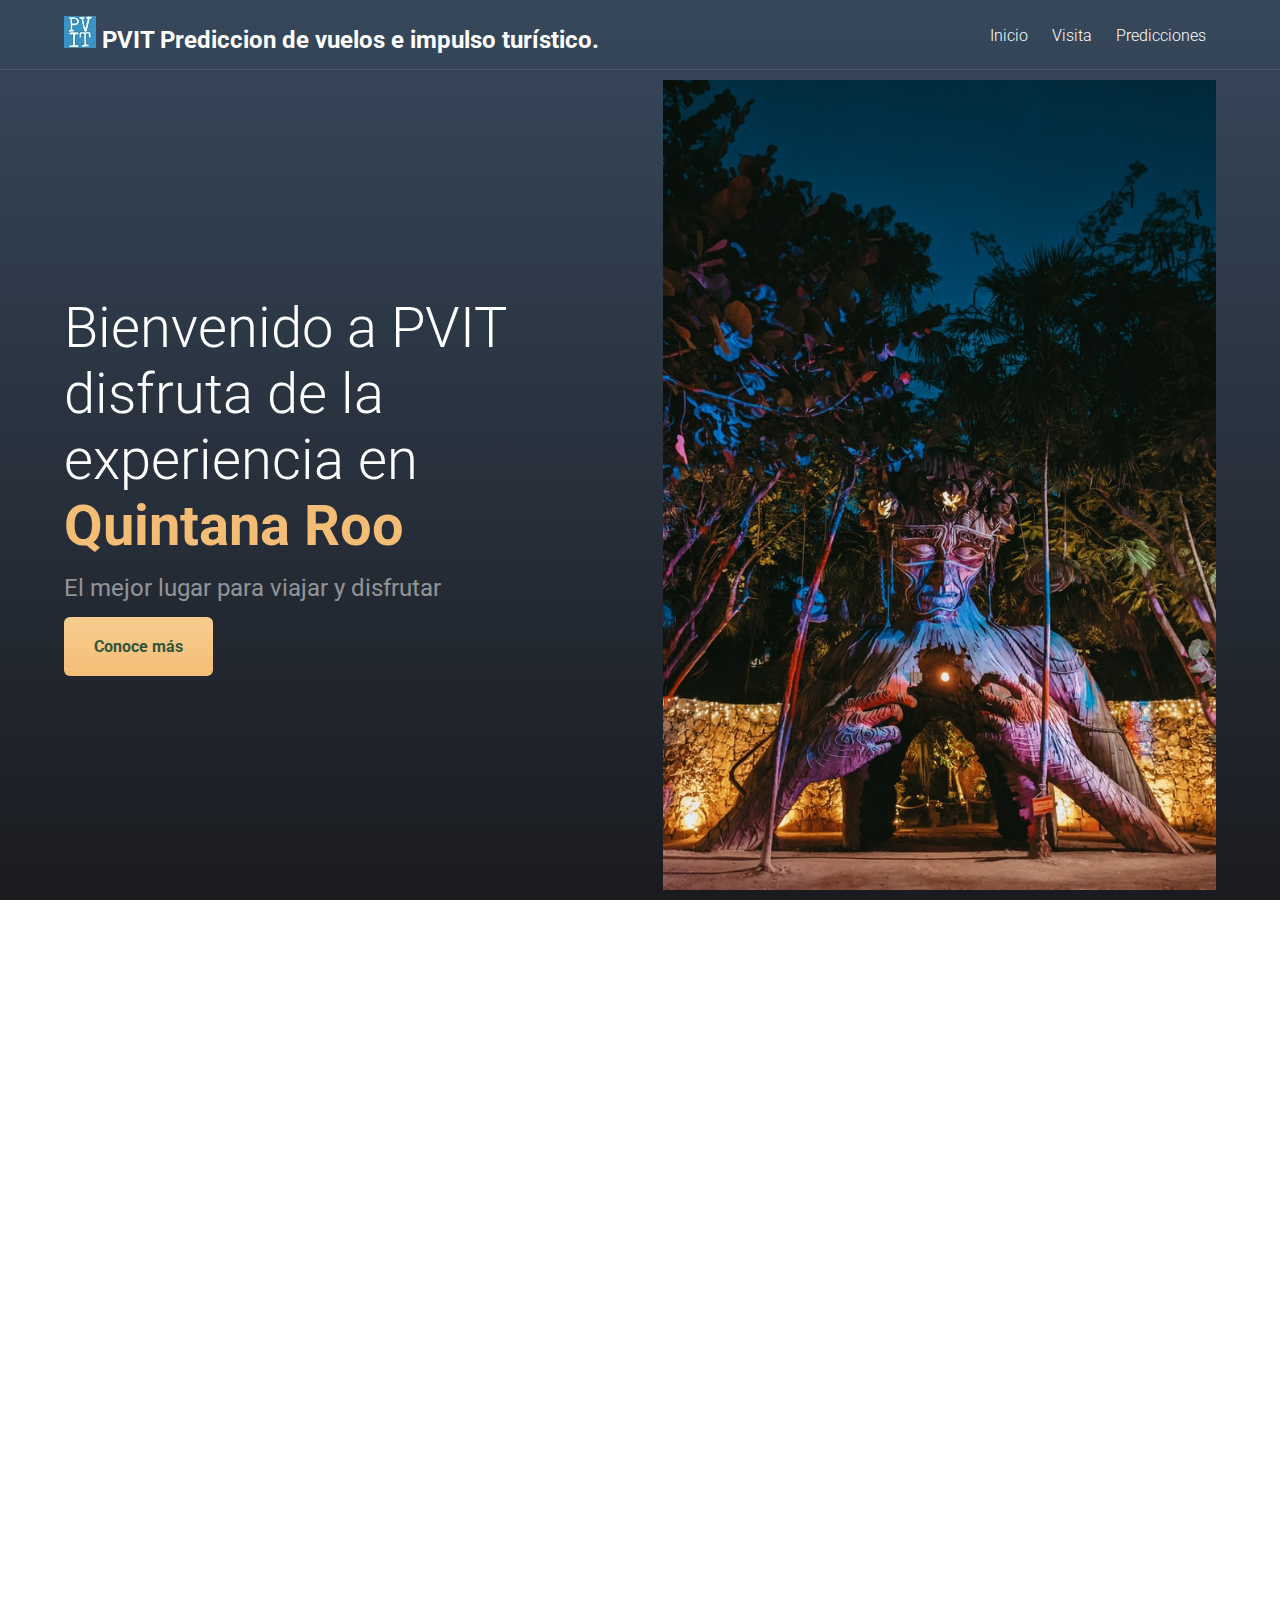
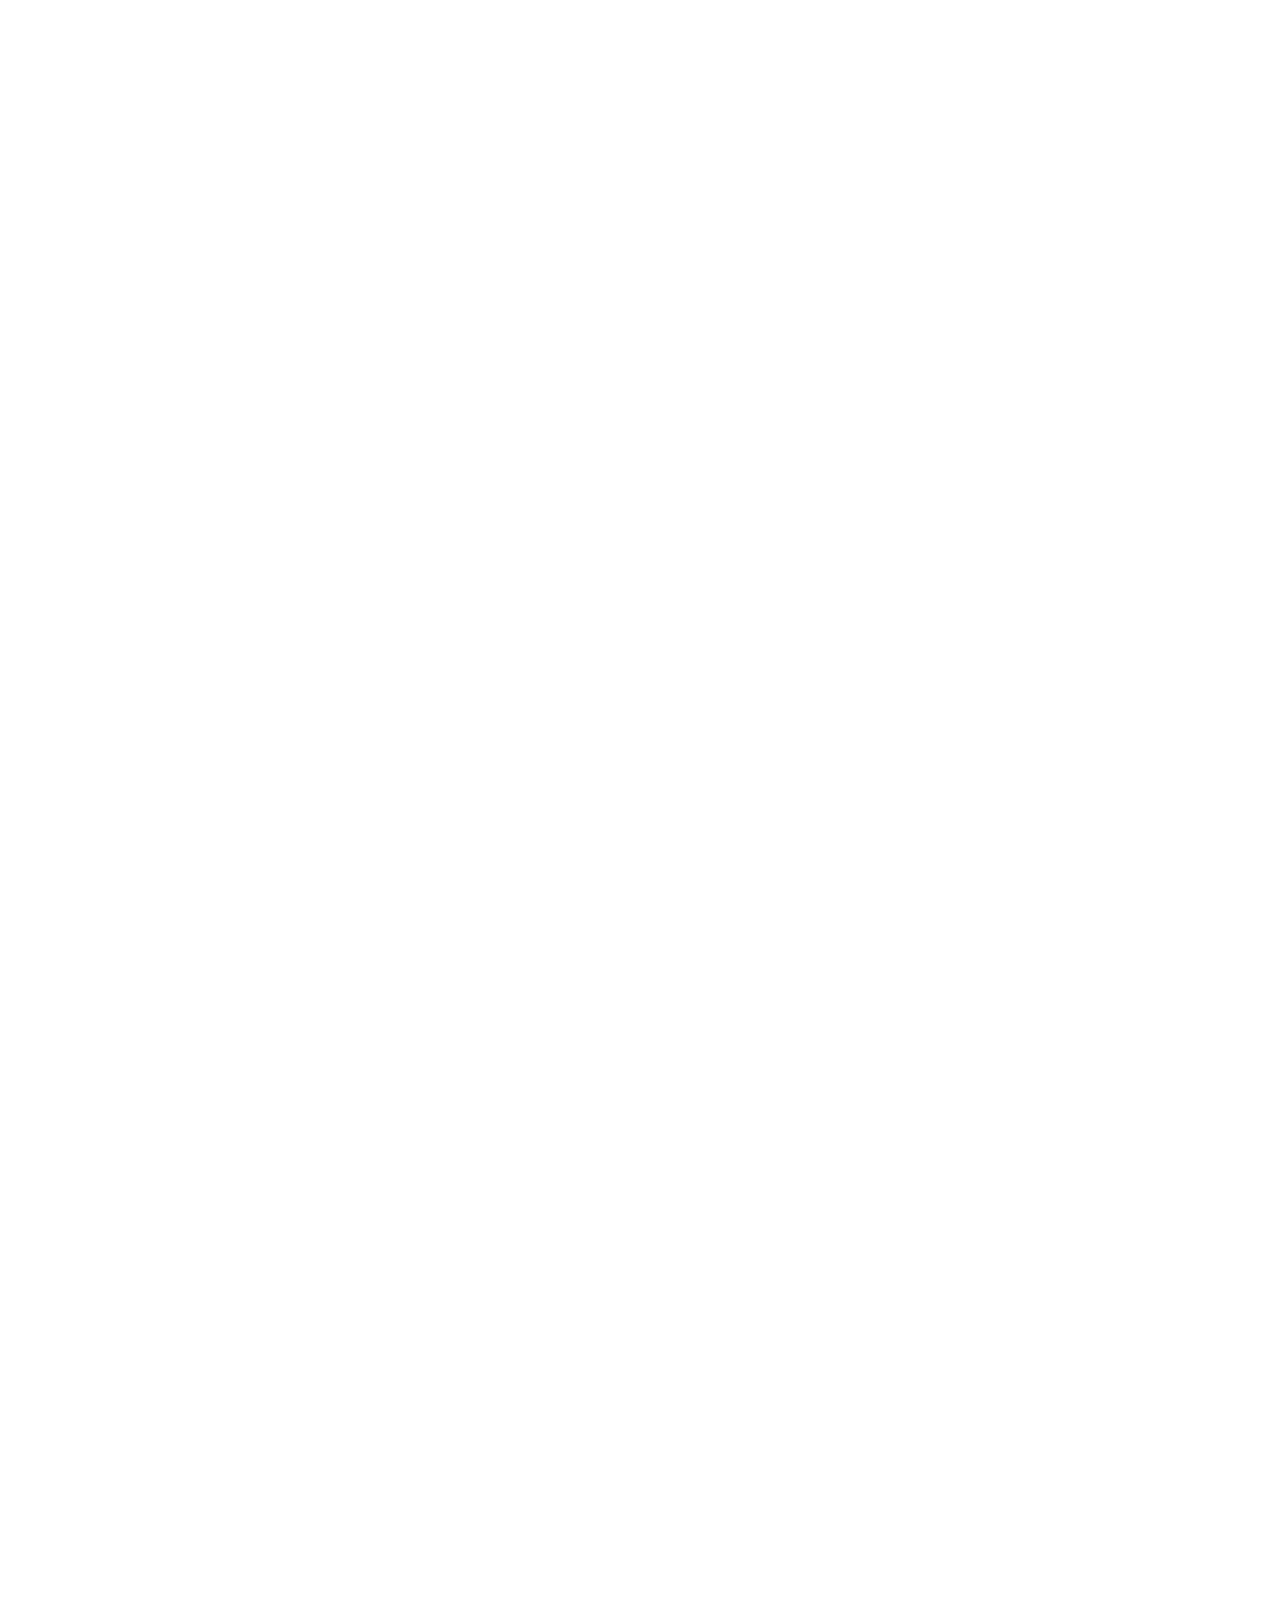
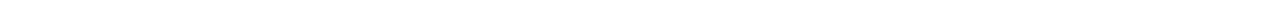
<file: index.html>
<!DOCTYPE html>
<html lang="es">
    <head>
        <meta charset="UTF-8">
        <meta name="viewport" content="width=device-width, user-scalable=no, initial-scale=1.0, maximum-scale=1.0, minimum-scale=1.0">
        <title>PVIT</title>
        <link rel="shortcut icon" href="img/icono.jpg">
        <link rel="stylesheet" href="css/styles.css">
        <link href='https://unpkg.com/boxicons@2.0.9/css/boxicons.min.css' rel='stylesheet'>
    </head>
<body>

     <header class="hero">

        <nav class="nav__hero">
        <div class="container nav__container">
            <div class="logo">
                <h2 class="logo__name"><img src="img/icono.jpg" class="logotipo__pvit"> PVIT Prediccion de vuelos e impulso turístico.</h2>
            </div>
            <div class="links">
                <a href="index.html" class="link">Inicio</a>
                <string><a href="#visita" class="link">Visita</a></string>
                <string><a href="#predicciones" class="link">Predicciones</a></string>
            </div>
        </div>
    </nav>

    <section class="container hero__main">
        <div class="hero__textos">
            <h1 class="title">Bienvenido a PVIT disfruta de la experiencia en <span class="tittle--active">Quintana Roo</span></h1>
            <p class="copy">El mejor lugar para <span class="copy__active">viajar y disfrutar</span></p>
            <a href="qroo.html" class="cta">Conoce más</a>
        </div>
        
        <img src="img/tulum.jpg" class="mockup">
    </section>

     </header>

     <main>
         <section class="services">
             <div class="container">
                <a id="visita"><h2 class="subtitle">Visitemos estos lugares<span class="point">.</span></h2></a> 
                 <p class="copy__section">Estos son los lugares con menor menor y mayor cantidad de visitas, visitemos estos lugares para impulsar economicamente sus zonas turisticas</p>

                 <article class="container-cards">
                     <div class="card">
                         <img src="img/chiapas.jpg" class="card_img">
                         <div class="cards__text">
                             <p class="card__list">Chiapas</p>
                             <h3 class="card__title">Conoce Chiapas<span class="point">.</span></h3>
                             <p class="card__copy">
                                Chiapas es un estado del sur de México que limita con Guatemala. Sus zonas montañosas altas y el denso bosque tropical tienen varios sitios arqueológicos mayas y pueblos coloniales españoles.
                             </p>
                             <a href="chiapas.html" class="card__button">Comienza tu viaje</a>
                         </div>
                     </div>
                     
                     <div class="card">
                     <img src="img/Minerva_jalisco.jpg" class="card_img">
                         <div class="cards__text">
                             <p class="card__list">Jalisco</p>
                             <h3 class="card__title">Conoce Jalisco<span class="point">.</span></h3>
                             <p class="card__copy">
                                Jalisco es un estado del oeste de México que bordea el océano Pacífico. El estado es conocido por la música mariachi y el tequila que, según se dice, nacieron aquí. <br> <br>
                             </p>
                             <a href="jalisco.html" class="card__button">Comienza tu viaje</a>
                         </div>
                     </div>

                     <div class="card">
                     <img src="img/angel_cdmx.jpeg" class="card_img">
                         <div class="cards__text">
                             <p class="card__list">CDMX</p>
                             <h3 class="card__title">Conoce CDMX<span class="point">.</span></h3>
                             <p class="card__copy">
                                Ciudad de México es la densamente poblada capital de México que se encuentra a gran altura. <br> <br> <br>
                              </p>
                             <a href="cdmx.html" class="card__button">Comienza tu viaje</a>
                         </div>
                     </div>      
                     
                     <div class="card">
                        <img src="img/Centro_historico_cuernavaca_morelos.jpg" class="card_img">
                        <div class="cards__text">
                            <p class="card__list">Morelos</p>
                            <h3 class="card__title">Conoce Morelos<span class="point">.</span></h3>
                            <p class="card__copy">
                                Morelos, oficialmente llamado Estado Libre y Soberano de Morelos, es uno de los treinta y un estados que, junto con la Ciudad de México, conforman México.​​ Su capital y ciudad más poblada es Cuernavaca.
                            </p>
                            <a href="morelos.html" class="card__button">Comienza tu viaje</a>
                        </div>
                    </div>

                    <div class="card">
                        <img src="img/riviera-nayarit.jpg" class="card_img">
                        <div class="cards__text">
                            <p class="card__list">Nayarit</p>
                            <h3 class="card__title">Conoce Nayarit<span class="point">.</span></h3>
                            <p class="card__copy">
                                Nayarit es un pequeño estado en el oeste de México, entre las montañas arboladas de la Sierra Madre Occidental y el océano Pacífico. <br> <br> <br>
                            </p>
                            <a href="nayarit.html" class="card__button">Comienza tu viaje</a>
                        </div>
                    </div>

                    <div class="card">
                        <img src="img/Zacatecas-catedral.jpg" class="card_img">
                        <div class="cards__text">
                            <p class="card__list">Zacatecas</p>
                            <h3 class="card__title2">Conoce Zacatecas<span class="point">.</span></h3>
                            <p class="card__copy">
                                Zacatecas es un estado del centronorte de México, al noroeste de Ciudad de México. En él se encuentra el sitio arqueológico La Quemada, un gran asentamiento precolombino con un museo, una pirámide sobre un cerro y columnas.
                            </p>
                            <a href="zacatecas.html" class="card__button">Comienza tu viaje</a>
                        </div>
                    </div>
                     
                 </article>
             </div>
         </section>
         
         <section class="projects__container">

            <a id="predicciones"><h2 class="subtitle">Vuelos en México<span class="point">.</span></h2></a>
            <p class="copy__section">Cantidad de vuelos y predicciones para el año 2022 y 2023</p>

            <article class="container__bg">
                <div class="card">
                    <div class="cards__text">
                        <h3 class="card__title">Vuelos en México<span class="point">.</span></h3>
                        <p class="card__date">Periodo 2016-2023</p>
                        <p class="card__copy">
                            En esta seccion aprenderemos sobre la cantidad de vuelos y sus predicciones para el 2022 y 2023. 
                        </p>
                        <a href="predicciones.php" class="card__button">Ver más</a>
                    </div>
                </div>


                <div class="background">
                    <img src="img/avion.jpg" class="background__img">
                    <div class="background__text">
                        <h3 class="background__title">Destinos Turísticos</h3>
                        <p class="background__copy">
                            Cantidad de vuelos totales, nacionales e internacionales y predicciones.
                        </p>
                    </div>
                </div>

            </article>
         </section>

     </main>

     <footer class="footer">
         <div class="container footer__caption">
             <div class="footer__copy">
                <p class="copyright">2021 &copy; PVIT Prediccion de vuelos e impuslo turistico</p>
                <p class="copyright">Proyecto escolar prohibido su uso para fines comerciales</p>
             </div>
         </div>
     </footer>

</body>
</html>
</file>
<file: css/styles.css>
@import url('https://fonts.googleapis.com/css2?family=Roboto:ital,wght@0,300;0,400;1,700&display=swap');

:root{
    --gold1:#F4BD76;
    --gold2:#F6CD8F;
    --gray:#ffffff80;
    --gray2:#f7d9d990;
    --black:#1A1B1F;
    --black2:#30553B;
    --shadow:0 8px 8px;
    --color_shadow:#00000033;

}

html,body
{
    width: 100%;
    height: 100%;
    margin: 0px;
    padding: 0px;
    overflow-x: hidden; 

}

*{
    margin: 0;
    padding: 0;
    box-sizing: border-box;
}
header{
    width: 100%;
    overflow: hidden;
    margin-bottom: 20px;
}

header nav{
    float: inherit;
}

header nav a{
    display: inline-block;
    text-decoration: none;
    line-height: normal;
    font-weight: bold;
    -webkit-transition:all 500ms ease;
    -o-transition: all 500ms ease;
    transition: all 500ms ease;
    border-radius: 50px;
}

header nav a:hover{
    background: #f56f3a;
}

body{
    font-family: 'Roboto', sans-serif;
}

.container{

    width: 90%;
    max-width: 1200px;
    margin: 0 auto;
    overflow: hidden;
    padding: 100px 0;
    height: auto;

}

.container--modifier{
    width: 60%;    
}

.hero{
    width: 100%;
    min-height:100vh;
    background: linear-gradient(180deg, #37485c 0%, #1A1B1F 100%);
}

.nav__hero{
    color: white;
    height: 70px;
    border-bottom: 1px solid rgba(255, 255, 255, 0.1);
}

.nav__container{
    display: flex;
    align-items: center;
    justify-content: space-between;
    height: inherit;
    padding: 0;

}

.logo__name{
    font-size: 24px;
}

.link{
    display: inline-block;
    color: inherit;
    text-decoration: none;
    font-weight: 300;
    padding: 10px;
}

.link--active{
    color: var(--gold1);
    font-weight: 700;
}

.point {
    color: var(--gold1);
}

.hero__main{
    height: calc(100vh - 70px);
    display: flex;
    justify-content: space-between;
    align-items: center;
    padding: 0;
}

.mockup{
    object-fit: cover;
    width: 48%;
    max-height: 90vh;
}

.hero__textos{
    width: 48%;
}

.title{
    font-size: 56px;
    font-weight: 300;
    color: #fff;

}

.tittle--active{
    color: var(--gold1);
    font-weight: 700;
}

.copy{
    font-size: 24px;
    color: var(--gray);
    text-shadow: var(--shadow) var(--shadow);
    margin: 15px 0;
}

.copy--active{
    font-weight: 700;
}

.cta{
    padding: 20px 30px;
    display: inline-block;
    background: linear-gradient(180deg, #F7CE90 0,#F4BD76 100%);
    text-decoration: none;
    color: var(--black2);
    font-weight: 700;
    box-shadow: var(--shadow) var(--shadow);
    border-radius: 6px;
}

/* services */

.services{
    background: #fafafa;
}

.subtitle{
    font-size: 42px;
}

.subtitle--modifier{
    text-align: center;
    margin-bottom: 16px;
}

.copy__section{
    color: var(--black2);
    font-size: 22px;
    line-height: 32px;
    margin-bottom: 60px;
}

.copy__section--modifier{
    text-align: center;
    margin-bottom: 32px;
}

.container-cards{
    display: flex;
    justify-content: space-between;
    align-items: center;
    flex-wrap: wrap;
}

.card{
    width: 30%;
    padding: 30px 0;
    overflow: hidden;
    background: linear-gradient(180deg, #30353B 0%, #1A1B1F 100%);
    border-radius: 10px;
    position: relative;
    text-align: right;
    margin-bottom: 60px;
    box-shadow: 0 0 6px var(--color_shadow);
}

.card_img{
    text-align: left;
    width: 95%;
    height: 200px;
    object-fit: cover;
    border-radius: 10px 0 10px;
}

.cards__text{
    text-align: left;
    width: 90%;
    margin: 0 auto;
}

.card__list{
    color: var(--gold2);
    font-weight: 700;
    margin: 25px 0 12px 0;
    font-size: 18px;
}

.card__title{
    font-size: 40px;
    color: #fff;
    margin-bottom: 8px;
}
.card__title2{
    font-size: 26px;
    color: #fff;
    margin-bottom: 8px;
}

.card__copy{
    color: var(--gray2);
    margin-bottom: 6px;
    text-size-adjust: 100%;
}

.card__button{
    display: block;
    background: linear-gradient(180deg, #F7CE90 0,#F4BD76 100%);
    border-radius: 6px;
    text-decoration: none;
    width: 100%;
    color: var(--black);
    font-weight: 700;
    text-align: center;
    padding: 12px 0;
}

.card__date{
    color: var(--gold2);
    font-size: 18px;
    font-weight: bold;
    margin-bottom: 16px;
    text-align: center;
}

.container__bg{
    display: flex;
    justify-content: space-between;
    align-items: center;
    flex-wrap: wrap;
}


.background{
    width: 68%;
    height: 290px;
    border-radius: 10px;
    position: relative;
    margin-bottom: 60px;
}

.background2{
    width: 100%;
    height: auto;
    border-radius: 8px;
    position: relative;
    margin-bottom: 60px;
}

.background__img{
    width: 100%;
    height: 100%;
    object-fit: cover;
    border-radius: inherit;
}

.background__img2{
    width: 100%;
    height: 100%;
    object-fit: cover;
    border-radius: inherit; 
    background-size:contain;
}

.background__img3{
    width: 65%;
    height: 40%;
    object-fit: cover;
    border-radius: inherit; 
    display: block; 
    margin: auto; 
}

.background__text{
    position: absolute;
    width: 100%;
    bottom: 30px;
    left: 15px;
    color: white;
}

.background__title{
    font-size: 24px;
    margin-bottom: 4px;
}

/*.projects__container{
    background: linear-gradient(180deg, #F7CE90 0,#F4BD76 100%);
}*/

.testimony{
    background: #fafafa;
}

.testimony-container{
    display: flex;
    justify-content: space-evenly;
    align-items: center;
    flex-wrap: wrap;
    background: linear-gradient(180deg, #F7CE90 0,#F4BD76 100%);
    
}

.testimony__card{
    width: 30%;
    height: 500px;
    background: linear-gradient(180deg, #30353B 0%, #1A1B1F 100%);
    border-radius: 10px;
    position: relative;
    margin-bottom: 30px;
}

.testimony__img{
    width: 100%;
    height: 100%;
    border-radius: inherit;
    object-fit: cover;
    object-position: center;
}

.testimony__copy{
    position: absolute;
    bottom: 20px;
    left: 5%;
    width: 90%;
    background: linear-gradient(180deg, #30353B 0%, #1A1B1F 100%);
    color: white;
    margin: auto;
    border-radius: 10px;
    box-shadow: var(--shadow) var(--color_shadow);
    padding: 15px 8px;
    display: flex;
    align-items: center;
}

.testimony__copy--modifier{
    background: none;
    box-shadow: none;
}

.testimony__logo{
    font-size: 40px;
    margin-right: 15px;
    display: inline-block;
}

.testimony__name{
    font-size: 24px;
    line-height: 28px;
}

.testimony__position{
    color: var(--gray);
}

.testimony__text{
    padding: 40px 0;
    width: 90%;
    margin: 0 auto;
}

.testimony__history{
    font-size: 21px;
    font-weight: 300;
    color: white;
}

.testimony__info{
    width: 70%;
}

.logo--picture{
    width: 40px;
    height: 40px;
    object-fit: cover;
    border-radius: 50%;
    object-position: center top;
}

.footer{
    background: linear-gradient(180deg, #30353B 0%, #1A1B1F 100%);
}

.footer__caption{
    display: flex;
    flex-wrap: wrap-reverse;
    justify-content: space-evenly;
}

.title__footer{
    font-size: 20px;
    margin-bottom: 20px;
}

.footer__copy{
    width: 100%;
    color: var(--black2);
    display: flex;
    flex-wrap: wrap;

}

.copyright{
    width: 100%;
    text-align: right;
}

.politica__privacidad{
    color: inherit;
    text-decoration: none;
    display: inline-block;
    margin-top: 10px;
}

.politica__privacidad:hover{
    text-decoration: underline;
}

.politica__privacidad--margin{
    margin-right: 10px;
}

.contact{
    display: flex;
    width: 100%;
    flex-wrap: wrap;
    color: white;
}

.item__contact{
    width: 25%;
    padding: 60px 0;
    text-align: center;
    background: linear-gradient(180deg, #30353B 0%, #1A1B1F 100%);
}

.item__contact--gold{
    background: linear-gradient(180deg, #F7CE90 0,#F4BD76 100%);
    color: var(--black);
}

@media screen and (max-width: 900px){
    .mockup{
        width: 600px;
        height: auto;
    }

    .title{
        font-size: 50px;
    }

    .copy{
        font-size: 22px;
    }

    .cta{
        padding: 15px 22px;
    }

    .container-cards{
        justify-content: space-evenly;
    }

    .services .card{
        width: 45%;
    }

    .background{
        width: 52%;
    }

    .card{
        width: 42%;
    }

    .testimony-container{
        justify-content: space-evenly;
    }

    .testimony__card{
        width: 45%;
    }
}

@media screen and (max-width:700px) {
    main .container,
    footer .container{
        padding: 20px;
    }

    .nav__container{
        flex-wrap: wrap;
        flex-direction: column;
        justify-content: space-evenly;
    }

    .nav__hero{
        height: auto;
    }

    .logo{
        padding: 15px 0;
        text-align: center;
    }
    
    .link{
        padding-bottom: 10px;
        text-align: center;
        padding: 7px 10px;
    }

    .hero__main{
        flex-direction: column-reverse;
        justify-content: flex-end;
        height: auto;
        width: auto;
        padding: 30px 0;
    }

    .hero__textos{
        width: 100%;
        text-align: center;
    }

    .mockup{
        width: 60%;
        margin-bottom: 20px;
    }

    .title{
        font-size: 35px;
    }

    .copy{
        font-size: 20px;
    }

    .subtitle{
        font-size: 35px;
        text-align: center;
    }

    .copy__section{
        font-size: 20px;
        text-align: center;
    }

    .services .card{
        width: 90%;
    }

    .container__bg{
        justify-content: space-evenly;
    }

    .card{
        margin-bottom: 40px;
        width: 75%;
    }

    .card__title{
        font-size: 35px;
    }

    .card__button{
        width: 100%;
    }

    .background{
        width: 75%;
        margin-bottom: 45px;
    }

    .background__copy{
        display: none;
    }

    .testimony__card{
        width: 75%;
    }
    .testimony__name{
        font-size: 20px;
    }

    .container--modifier{
        width: 80%;
    }

    .item__contact{
        width: 100%;
        padding: 30px;
    }

}

@media screen and (max-width:500px) {

    .mockup{
        width: 80%;
        margin-bottom: 15px;
    }
    .services .card{
        width: 95%;
    }
    .card{
        width: 95%;
    }

    .background{
        width: 95%;
    }

    .testimony__card{
        width: 95%;
    }

    .testimony__history{
        font-size: 20px;
    }

    .container--modifier{
        width: 90%;
    }
    
}


div.galeria {
    border: 1px solid #ccc;
    }
    div.galeria:hover {
    border: 1px solid #777;
    }
    div.galeria img {
    width: 100%;
    height: auto;
    }
    div.desc {
    padding: 15px;
    text-align: center;
    }
    * {
    box-sizing: border-box;
    }
    .responsive {
    padding: 0 6px;
    float: left;
    width: 24.99999%;
    }
    @media only screen and (max-width: 700px) {
    .responsive {
    width: 49.99999%;
    margin: 6px 0;
    }
    }
    @media only screen and (max-width: 500px) {
    .responsive {
    width: 100%;
    }
    }
    .clearfix:after {
    content: "";
    display: table;
    clear: both;
    }



    #container-slider
    {
        position: relative;
        display: block;
        width: 100%;
    }
    #slider {
        position: relative;
        display: block;
        width: 100%;
        height: 100vh;
        min-height: 500px;
    }
    #slider li {
        background-repeat: no-repeat;
        background-size: cover;
        background-position: center;
        position: absolute !important;
        top: 0 !important;
        left: 0 !important;
        width: 100%;
        height: 100%;
        display: block;
        -webkit-transition: opacity 1s;
        -moz-transition: opacity 1s;
        -ms-transition: opacity 1s;
        -o-transition: opacity 1s;
        transition: opacity 1s;
        z-index: -1;
        opacity: 0;
    }
    #container-slider .arrowPrev, #container-slider .arrowNext{
        font-size: 30pt;
        color: rgba(204, 204, 204, 0.65);
        cursor: pointer;
        position: absolute;
        top: 50%;
        left: 50px;
        z-index: 2; 
    }
    #container-slider .arrowNext {
        left: initial;
        right: 50px !important;
    }
    .content_slider{
        padding: 15px 30px;
        color: #FFF;
        width: 100%;
        height: 100%;
    }
    .content_slider div{
        text-align: center;
    }
    .content_slider h2{
        font-family: 'arial';
        font-size: 30pt;
        letter-spacing: 1px;
        text-transform: uppercase;
        margin-bottom: 20px;
    }
    .content_slider p {
        font-size: 15pt;
        font-family: 'arial';
        color: #FFF;
        margin-bottom: 20px;
    }
    #slider li .content_slider{
        background: rgba(0, 0, 0, 0.50);
        padding: 10px 125px;
    }
    .content_slider{
        display: -webkit-flex;
        display: -moz-flex;
        display: -ms-flex;
        display: -o-flex;
        display: flex;
        justify-content: center;
        align-items: center;
    }
    .btnSlider{
        color: #FFF;
        font-size: 15pt;
        font-family: 'arial';
        letter-spacing: 1px;
        padding: 10px 50px;
        border: 1px solid #CCC;
        background: rgba(37, 40, 80, 0.55);
        border-radius: 31px;
        text-decoration: none;
        transition: .5s all;
    }
    .btnSlider:hover{
        background: #111;
        border: 1px solid #111;
    }
    .listslider {
        position: absolute;
        display: -webkit-flex;
        display: -moz-flex;
        display: -ms-flex;
        display: -o-flex;
        display: flex;
        justify-content: space-between;
        align-items: center;
        left: 50%;
        bottom: 5%;
        list-style: none;
        z-index: 2;
        transform: translateX(-50%);
    }
    .listslider li {
        border-radius: 50%;
        width: 10px;
        height: 10px;
        cursor: pointer;
        margin: 0 5px;
    }
    .listslider li a {
        background: #CCC;
        border-radius: 50%;
        width: 100%;
        height: 100%;
        display: block;
    }
    .item-select-slid {
        background: #FFF  !important;
    }
    
    @media screen and (max-width: 460px){
        .content_slider h2 {
            font-size: 15pt !important;
        }
        .content_slider p {
            font-size: 12pt !important;
        }
        #container-slider .arrowPrev, #container-slider .arrowNext{
            font-size: 20pt;
        }
        #container-slider .arrowPrev{
            left: 15px;
        }
        #container-slider .arrowNext{
            right: 15px !important;
        }
        #slider{
            height: 400px;
            min-height: 400px;
        }
        #slider li .content_slider{
            padding: 10px 35px;
        }
        .btnSlider{
            padding: 10px 30px;
            font-size: 10pt;
        }
    
    }


    .container-table{
        width: 90%;
        background: white;
        margin: 50px auto;
        box-shadow: 0 0 20px #333;

        display: grid;
        grid-template-columns: repeat(4, lfr);
        grid-auto-rows: 50px;

    }

    .table__title{
        grid-column-start: 1;
        grid-column-end: 5;

        background: rgba(40, 65, 120, 1);
        color: white;
        display: flex;
        justify-content: center;
        align-items: center;
        font-weight: bold;
        font-size: 1.9em;
    }

    .table__header, .table__item{
        display: flex;
        justify-content: center;
        align-items: center;
    }

    .table__header{
        font-weight: bold;
        font-size: 1.5em;
    }

    .table__item{
        padding: 10px;
        font-size: 1.2em;
    }
</file>
